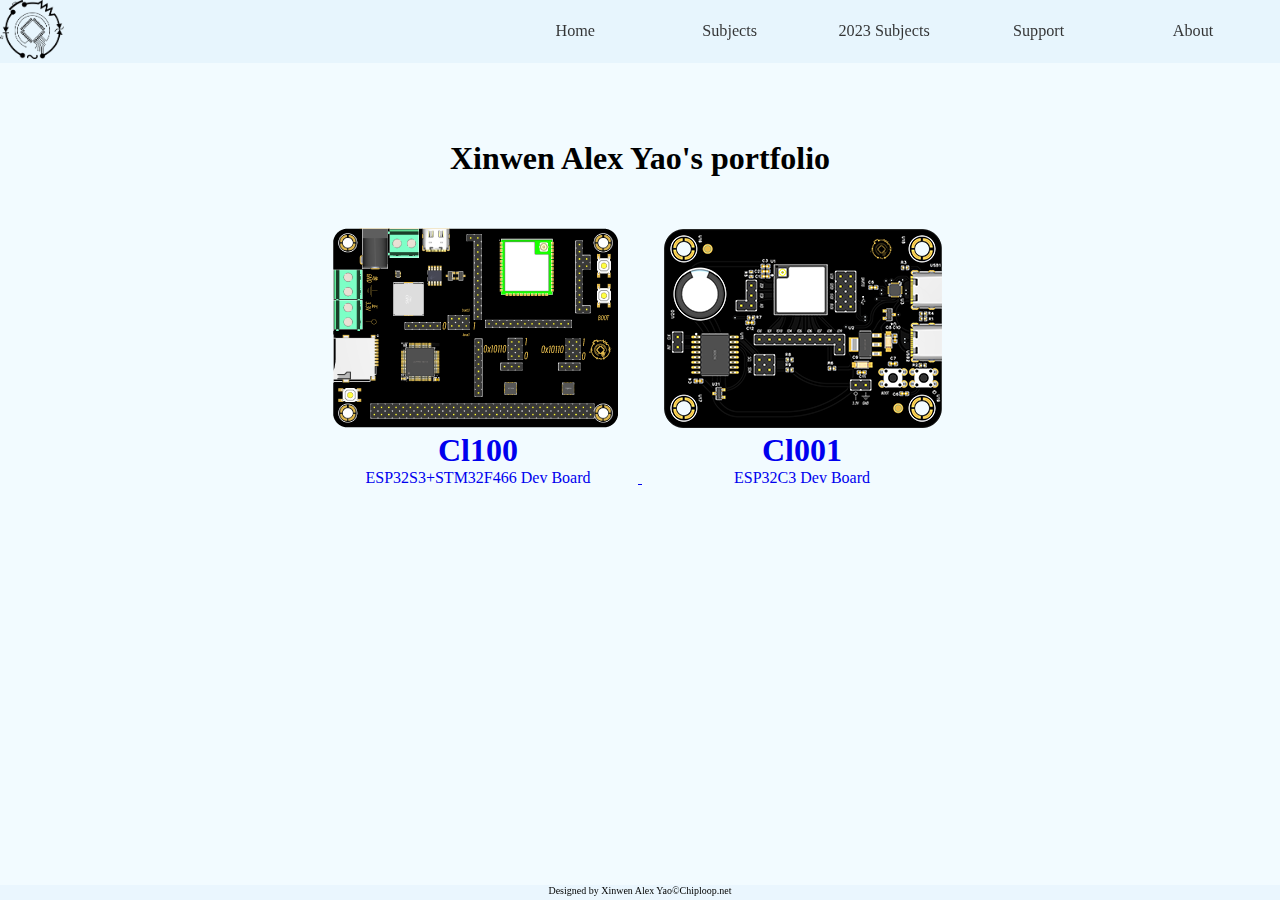
<file: index.html>
<!DOCTYPE html>
<html>
  <head>
    <meta charset="utf-8" />
    <title>Alexya's portfolio</title>
    <link type="text/css" rel="stylesheet" href="/css/nav.css" />
    <link type="text/css" rel="stylesheet" href="/css/base.css" />
    <script src="/js/jquery-3.6.0.min.js"></script>
    <link
      rel="shortcut icon"
      href="/images/chiploop tech-logo512.png"
      width="10"
      height="10"
    />
  </head>

  <body style="background-color: RGB(242, 251, 255); text-align: center">
    <div class="all">
      <div id="header"></div>
      <div class="main">
        <div>
          <h1 class="main-text">Xinwen Alex Yao's portfolio</h1>
        </div>
        <div class="main-block" style="margin-top: 4%">
          <span>
            <a href="cl100.html">
              <div class="sub-block">
                <img alt="X" src="images/ESP32S3+STM32F466_320_200.png" />
                <h1>Cl100</h1>
                <p>ESP32S3+STM32F466 Dev Board</p>
              </div>
            </a>
          </span>
          <a href="cl001.html">
            <div class="sub-block">
              <img alt="X" src="images/ESP32C3_320_200.png" />
              <h1>Cl001</h1>
              <p>ESP32C3 Dev Board</p>
            </div>
          </a>
        </div>
      </div>
      <div id="footer"></div>
    </div>
    <script>
      $("#header").load("/head/en-header.html");
      $("#footer").load("/footer/en-footer.html");
    </script>
  </body>
</html>
</file>
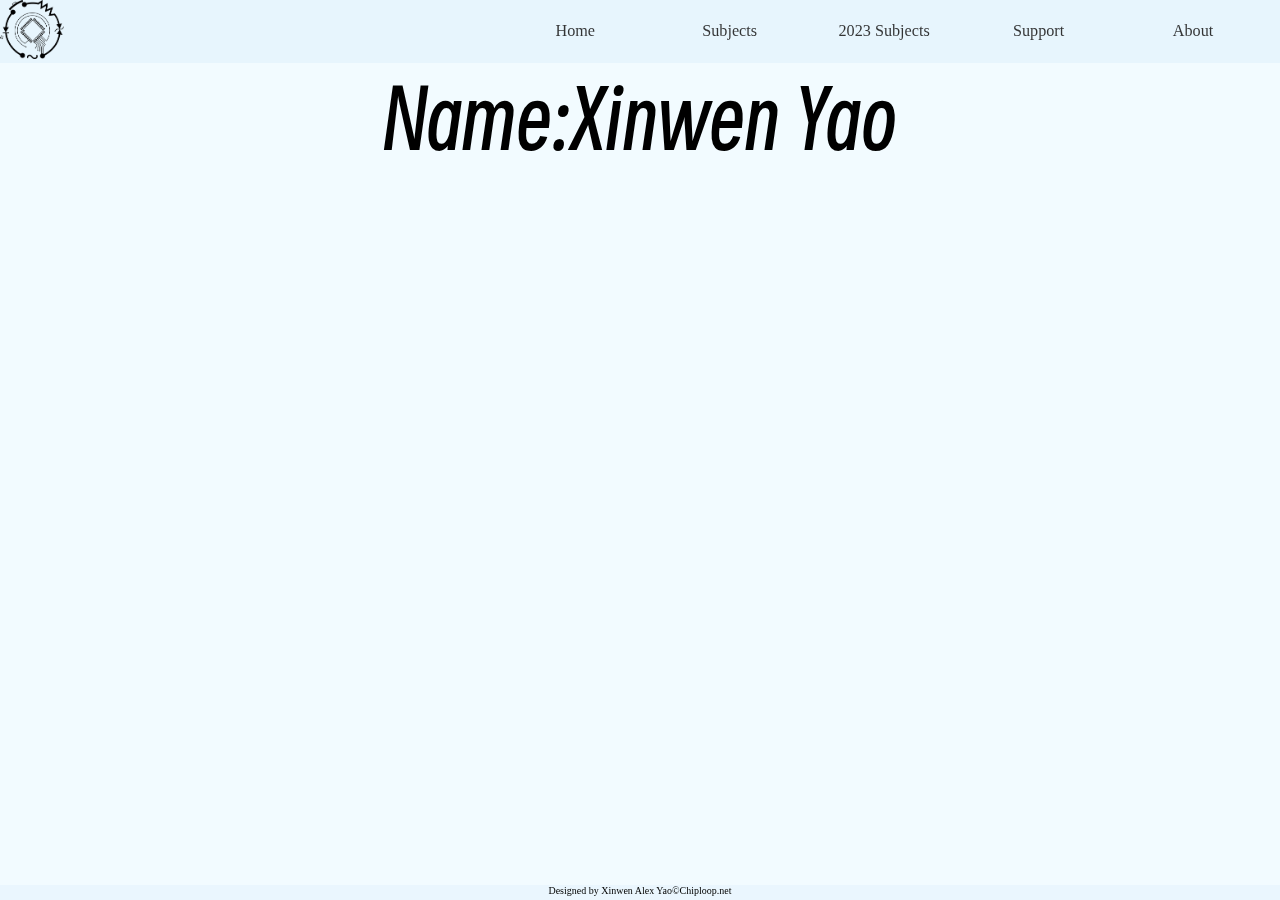
<file: about.html>
<!DOCTYPE html>
<html>
  <head>
    <meta charset="utf-8" />
    <title>About me</title>
    <link type="text/css" rel="stylesheet" href="/css/nav.css" />
    <link type="text/css" rel="stylesheet" href="/css/base.css" />
    <link type="text/css" rel="stylesheet" href="font/font.css" />
    <script src="/js/jquery-3.6.0.min.js"></script>
    <link
      rel="shortcut icon"
      href="/images/chiploop tech-logo512.png"
      width="10"
      height="10"
    />
  </head>

  <body style="background-color: RGB(242, 251, 255); text-align: center">
    <div class="all">
      <div id="header"></div>
      <div class="main">
        <div style="font-family: SmileySans">
          <p style="font-size: 5rem">Name:Xinwen Yao<br /></p>
        </div>
      </div>
      <div id="footer"></div>
    </div>
    <script>
      $("#header").load("/head/en-header.html");
      $("#footer").load("/footer/en-footer.html");
    </script>
  </body>
</html>
</file>
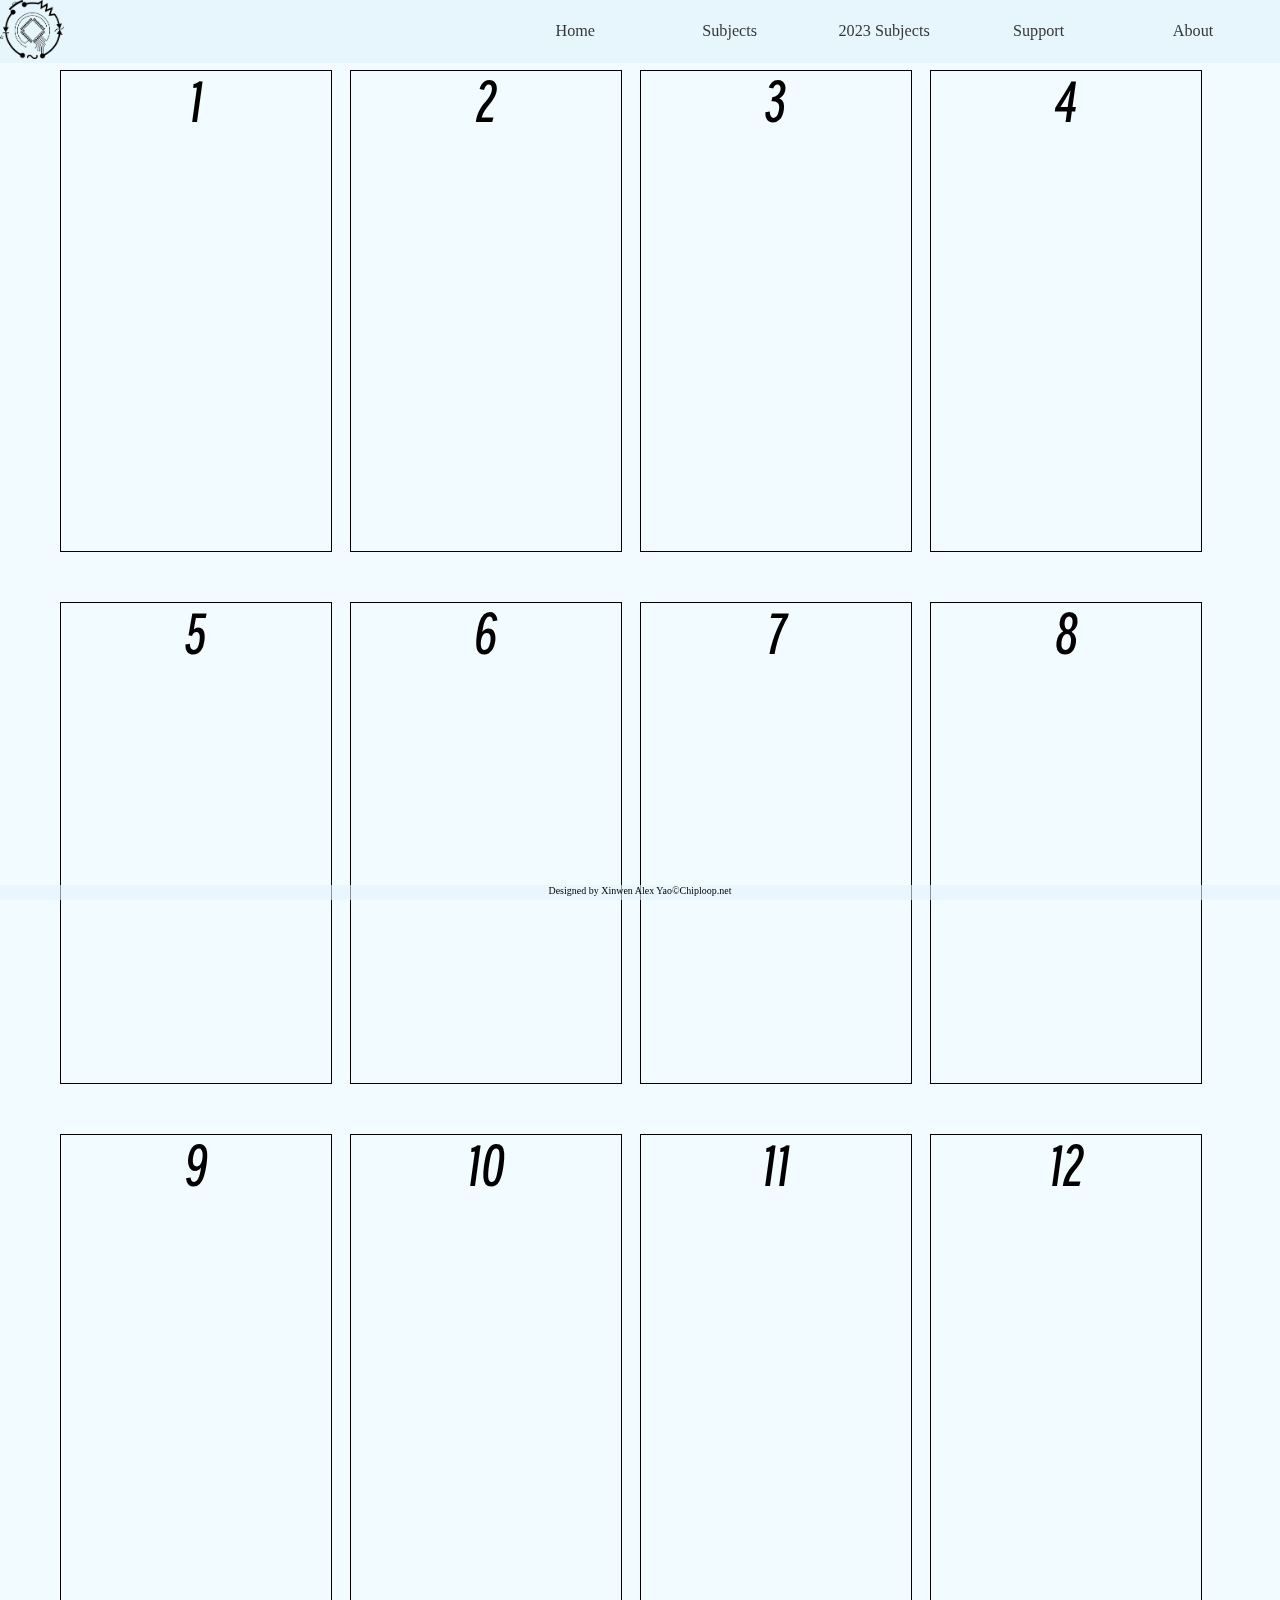
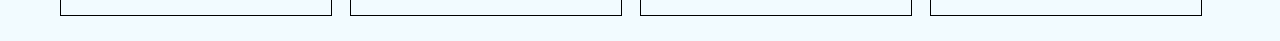
<file: demo.html>
<!DOCTYPE html>
<html>

<head>
    <meta charset="utf-8" />
    <title>About me</title>
    <link type="text/css" rel="stylesheet" href="/css/nav.css" />
    <link type="text/css" rel="stylesheet" href="/css/base.css" />
    <link type="text/css" rel="stylesheet" href="font/font.css" />
    <script src="/js/jquery-3.6.0.min.js"></script>
    <link rel="shortcut icon" href="/images/chiploop tech-logo512.png" width="10" height="10" />
    <style>
        .all {
            transform: all 0.2s;
        }
    </style>
</head>

<body style="background-color: RGB(242, 251, 255); text-align: center">
    <div class="all">
        <div id="header"></div>
        <div class="main" style="width: 100%;display: flex;">
            <div style="flex-grow: 0; width: 60px;"></div>
            <div id="left"
                style="display: grid;flex-grow: 1;grid-template-columns: repeat(auto-fill, 270px); gap: 50px 20px;">
                <div style="cursor: pointer;text-align: center;font-size: 50px;font-family: SmileySans; width: 270px; height: 480px; border: 1px solid black; display: table-cell; vertical-align: middle;"
                    onclick="myFunction()"> 1 </div>
                <div style="cursor: pointer;text-align: center;font-size: 50px;font-family: SmileySans; width: 270px; height: 480px;border: 1px solid black;display: table-cell; vertical-align: middle;"
                    onclick="myFunction()" width="270px" height="480px"> 2 </div>
                <div style="cursor: pointer;text-align: center;font-size: 50px;font-family: SmileySans; width: 270px; height: 480px;border: 1px solid black;display: table-cell; vertical-align: middle;"
                    onclick="myFunction()" width="270px" height="480px"> 3 </div>
                <div style="cursor: pointer;text-align: center;font-size: 50px;font-family: SmileySans; width: 270px; height: 480px;border: 1px solid black;display: table-cell; vertical-align: middle;"
                    onclick="myFunction()" width="270px" height="480px"> 4 </div>
                <div style="cursor: pointer;text-align: center;font-size: 50px;font-family: SmileySans; width: 270px; height: 480px;border: 1px solid black;display: table-cell; vertical-align: middle;"
                    onclick="myFunction()" width="270px" height="480px"> 5 </div>
                <div style="cursor: pointer;text-align: center;font-size: 50px;font-family: SmileySans; width: 270px; height: 480px;border: 1px solid black;display: table-cell; vertical-align: middle;"
                    onclick="myFunction()" width="270px" height="480px"> 6 </div>
                <div style="cursor: pointer;text-align: center;font-size: 50px;font-family: SmileySans; width: 270px; height: 480px;border: 1px solid black;display: table-cell; vertical-align: middle;"
                    onclick="myFunction()" width="270px" height="480px"> 7 </div>
                <div style="cursor: pointer;text-align: center;font-size: 50px;font-family: SmileySans; width: 270px; height: 480px;border: 1px solid black;display: table-cell; vertical-align: middle;"
                    onclick="myFunction()" width="270px" height="480px"> 8 </div>
                <div style="cursor: pointer;text-align: center;font-size: 50px;font-family: SmileySans; width: 270px; height: 480px;border: 1px solid black;display: table-cell; vertical-align: middle;"
                    onclick="myFunction()" width="270px" height="480px"> 9 </div>
                <div style="cursor: pointer;text-align: center;font-size: 50px;font-family: SmileySans; width: 270px; height: 480px;border: 1px solid black;display: table-cell; vertical-align: middle;"
                    onclick="myFunction()" width="270px" height="480px"> 10 </div>
                <div style="cursor: pointer;text-align: center;font-size: 50px;font-family: SmileySans; width: 270px; height: 480px;border: 1px solid black;display: table-cell; vertical-align: middle;"
                    onclick="myFunction()" width="270px" height="480px"> 11 </div>
                <div style="cursor: pointer;text-align: center;font-size: 50px;font-family: SmileySans; width: 270px; height: 480px;border: 1px solid black;display: table-cell; vertical-align: middle;"
                    onclick="myFunction()" width="270px" height="480px"> 12 </div>
            </div>
            <div id="right" style="flex-grow: 0;width: 0px;font-size: 50px;font-family: SmileySans;">
                简介：
            </div>
        </div>
        <div id="footer"></div>
    </div>
    <script>
        $("#header").load("/head/en-header.html");
        $("#footer").load("/footer/en-footer.html");
    </script>


    <script>
        var right = document.querySelector('#right')
        var flag = 0;
        function sleep(ms) {
            return new Promise(resolve => setTimeout(resolve, ms));
        }
        async function myFunction() {
            if (flag == 0) {
                right.style.display = "block";
                right.style.borderLeft = "1px solid black";
                flag = 1;
                for (i = 0; i < 500; i += 10) {
                    await sleep(10);
                    right.style.width = i.toString() + 'px';
                }
            } else {
                flag = 0;
                for (i = 500; i >= 0; i -= 10) {
                    await sleep(10);
                    right.style.width = i.toString() + 'px';
                }
                right.style.borderLeft = "";
                right.style.display = "none";
            }
        }
    </script>
</body>

</html>
</file>
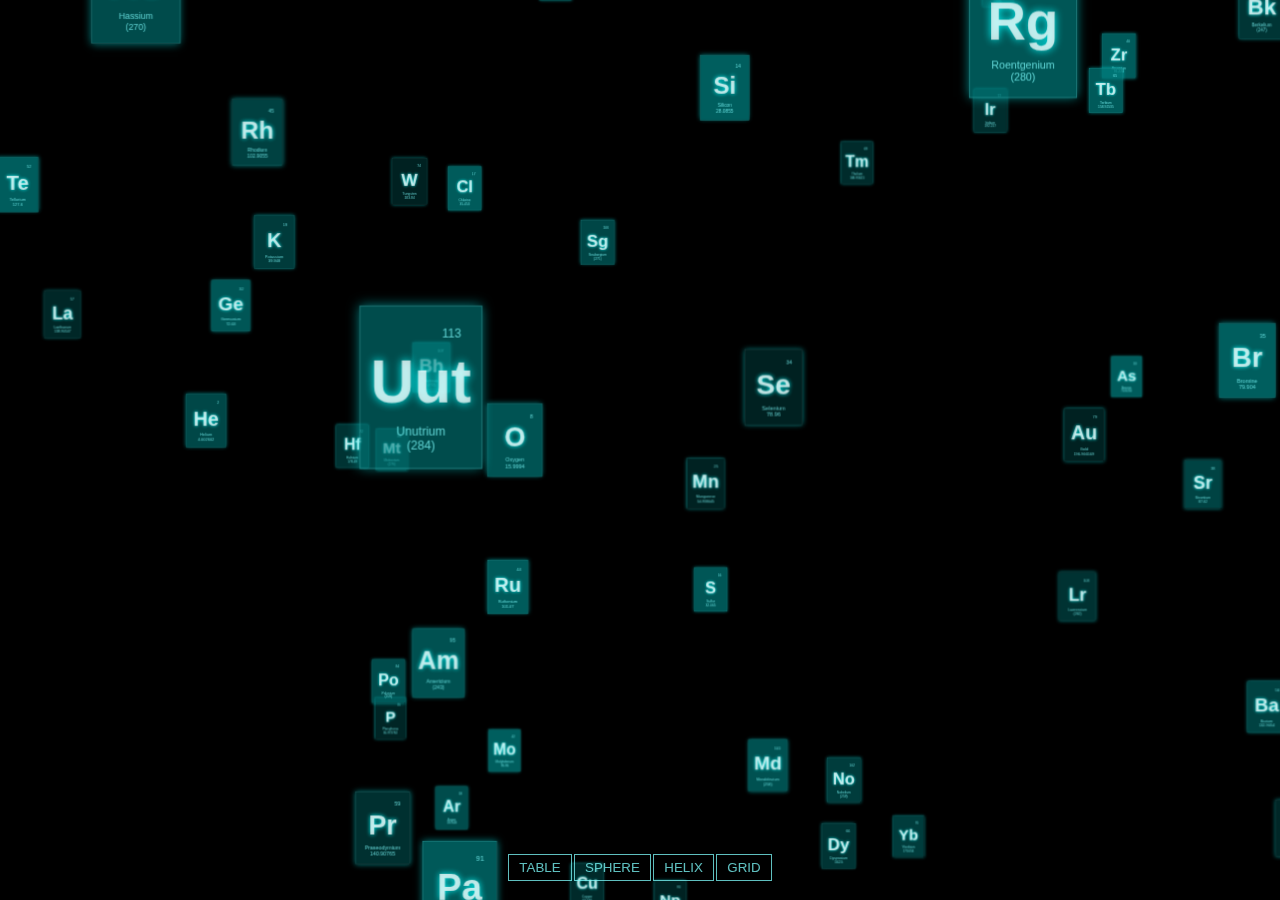
<file: predic.html>
<!DOCTYPE html>
<html>
<head>
<meta charset="utf-8">
<meta name="viewport" content="width=device-width, user-scalable=no, minimum-scale=1.0, maximum-scale=1.0">
<title>
 3D-elements
</title>
<style>
html, body {
	height: 100%;
}

body {
	background-color: #000000;
	margin: 0;
	font-family: Helvetica, sans-serif;;
	overflow: hidden;
}

a {
	color: #ffffff;
}

#info {
	position: absolute;
	width: 100%;
	color: #ffffff;
	padding: 5px;
	font-family: Monospace;
	font-size: 13px;
	font-weight: bold;
	text-align: center;
	z-index: 1;
}

#menu {
	position: absolute;
	bottom: 20px;
	width: 100%;
	text-align: center;
}

.element {
	width: 120px;
	height: 160px;
	box-shadow: 0px 0px 12px rgba(0,255,255,0.5);
	border: 1px solid rgba(127,255,255,0.25);
	text-align: center;
	cursor: default;
}

.element:hover {
	box-shadow: 0px 0px 12px rgba(0,255,255,0.75);
	border: 1px solid rgba(127,255,255,0.75);
}

	.element .number {
		position: absolute;
		top: 20px;
		right: 20px;
		font-size: 12px;
		color: rgba(127,255,255,0.75);
	}

	.element .symbol {
		position: absolute;
		top: 40px;
		left: 0px;
		right: 0px;
		font-size: 60px;
		font-weight: bold;
		color: rgba(255,255,255,0.75);
		text-shadow: 0 0 10px rgba(0,255,255,0.95);
	}

	.element .details {
		position: absolute;
		bottom: 15px;
		left: 0px;
		right: 0px;
		font-size: 12px;
		color: rgba(127,255,255,0.75);
	}

button {
	color: rgba(127,255,255,0.75);
	background: transparent;
	outline: 1px solid rgba(127,255,255,0.75);
	border: 0px;
	padding: 5px 10px;
	cursor: pointer;
}
button:hover {
	background-color: rgba(0,255,255,0.5);
}
button:active {
	color: #000000;
	background-color: rgba(0,255,255,0.75);
}
</style>
</head>
<body>
<script src="js/three.min.js"></script>
<script src="js/tween.min.js"></script>
<script src="js/TrackballControls.js"></script>
<script src="js/CSS3DRenderer.js"></script>

<div id="container"></div>
<div id="menu">
<button id="table">TABLE</button>
<button id="sphere">SPHERE</button>
<button id="helix">HELIX</button>
<button id="grid">GRID</button>
</div>

<script>

var table = [
	"H", "Hydrogen", "1.00794", 1, 1,
	"He", "Helium", "4.002602", 18, 1,
	"Li", "Lithium", "6.941", 1, 2,
	"Be", "Beryllium", "9.012182", 2, 2,
	"B", "Boron", "10.811", 13, 2,
	"C", "Carbon", "12.0107", 14, 2,
	"N", "Nitrogen", "14.0067", 15, 2,
	"O", "Oxygen", "15.9994", 16, 2,
	"F", "Fluorine", "18.9984032", 17, 2,
	"Ne", "Neon", "20.1797", 18, 2,
	"Na", "Sodium", "22.98976...", 1, 3,
	"Mg", "Magnesium", "24.305", 2, 3,
	"Al", "Aluminium", "26.9815386", 13, 3,
	"Si", "Silicon", "28.0855", 14, 3,
	"P", "Phosphorus", "30.973762", 15, 3,
	"S", "Sulfur", "32.065", 16, 3,
	"Cl", "Chlorine", "35.453", 17, 3,
	"Ar", "Argon", "39.948", 18, 3,
	"K", "Potassium", "39.948", 1, 4,
	"Ca", "Calcium", "40.078", 2, 4,
	"Sc", "Scandium", "44.955912", 3, 4,
	"Ti", "Titanium", "47.867", 4, 4,
	"V", "Vanadium", "50.9415", 5, 4,
	"Cr", "Chromium", "51.9961", 6, 4,
	"Mn", "Manganese", "54.938045", 7, 4,
	"Fe", "Iron", "55.845", 8, 4,
	"Co", "Cobalt", "58.933195", 9, 4,
	"Ni", "Nickel", "58.6934", 10, 4,
	"Cu", "Copper", "63.546", 11, 4,
	"Zn", "Zinc", "65.38", 12, 4,
	"Ga", "Gallium", "69.723", 13, 4,
	"Ge", "Germanium", "72.63", 14, 4,
	"As", "Arsenic", "74.9216", 15, 4,
	"Se", "Selenium", "78.96", 16, 4,
	"Br", "Bromine", "79.904", 17, 4,
	"Kr", "Krypton", "83.798", 18, 4,
	"Rb", "Rubidium", "85.4678", 1, 5,
	"Sr", "Strontium", "87.62", 2, 5,
	"Y", "Yttrium", "88.90585", 3, 5,
	"Zr", "Zirconium", "91.224", 4, 5,
	"Nb", "Niobium", "92.90628", 5, 5,
	"Mo", "Molybdenum", "95.96", 6, 5,
	"Tc", "Technetium", "(98)", 7, 5,
	"Ru", "Ruthenium", "101.07", 8, 5,
	"Rh", "Rhodium", "102.9055", 9, 5,
	"Pd", "Palladium", "106.42", 10, 5,
	"Ag", "Silver", "107.8682", 11, 5,
	"Cd", "Cadmium", "112.411", 12, 5,
	"In", "Indium", "114.818", 13, 5,
	"Sn", "Tin", "118.71", 14, 5,
	"Sb", "Antimony", "121.76", 15, 5,
	"Te", "Tellurium", "127.6", 16, 5,
	"I", "Iodine", "126.90447", 17, 5,
	"Xe", "Xenon", "131.293", 18, 5,
	"Cs", "Caesium", "132.9054", 1, 6,
	"Ba", "Barium", "132.9054", 2, 6,
	"La", "Lanthanum", "138.90547", 4, 9,
	"Ce", "Cerium", "140.116", 5, 9,
	"Pr", "Praseodymium", "140.90765", 6, 9,
	"Nd", "Neodymium", "144.242", 7, 9,
	"Pm", "Promethium", "(145)", 8, 9,
	"Sm", "Samarium", "150.36", 9, 9,
	"Eu", "Europium", "151.964", 10, 9,
	"Gd", "Gadolinium", "157.25", 11, 9,
	"Tb", "Terbium", "158.92535", 12, 9,
	"Dy", "Dysprosium", "162.5", 13, 9,
	"Ho", "Holmium", "164.93032", 14, 9,
	"Er", "Erbium", "167.259", 15, 9,
	"Tm", "Thulium", "168.93421", 16, 9,
	"Yb", "Ytterbium", "173.054", 17, 9,
	"Lu", "Lutetium", "174.9668", 18, 9,
	"Hf", "Hafnium", "178.49", 4, 6,
	"Ta", "Tantalum", "180.94788", 5, 6,
	"W", "Tungsten", "183.84", 6, 6,
	"Re", "Rhenium", "186.207", 7, 6,
	"Os", "Osmium", "190.23", 8, 6,
	"Ir", "Iridium", "192.217", 9, 6,
	"Pt", "Platinum", "195.084", 10, 6,
	"Au", "Gold", "196.966569", 11, 6,
	"Hg", "Mercury", "200.59", 12, 6,
	"Tl", "Thallium", "204.3833", 13, 6,
	"Pb", "Lead", "207.2", 14, 6,
	"Bi", "Bismuth", "208.9804", 15, 6,
	"Po", "Polonium", "(209)", 16, 6,
	"At", "Astatine", "(210)", 17, 6,
	"Rn", "Radon", "(222)", 18, 6,
	"Fr", "Francium", "(223)", 1, 7,
	"Ra", "Radium", "(226)", 2, 7,
	"Ac", "Actinium", "(227)", 4, 10,
	"Th", "Thorium", "232.03806", 5, 10,
	"Pa", "Protactinium", "231.0588", 6, 10,
	"U", "Uranium", "238.02891", 7, 10,
	"Np", "Neptunium", "(237)", 8, 10,
	"Pu", "Plutonium", "(244)", 9, 10,
	"Am", "Americium", "(243)", 10, 10,
	"Cm", "Curium", "(247)", 11, 10,
	"Bk", "Berkelium", "(247)", 12, 10,
	"Cf", "Californium", "(251)", 13, 10,
	"Es", "Einstenium", "(252)", 14, 10,
	"Fm", "Fermium", "(257)", 15, 10,
	"Md", "Mendelevium", "(258)", 16, 10,
	"No", "Nobelium", "(259)", 17, 10,
	"Lr", "Lawrencium", "(262)", 18, 10,
	"Rf", "Rutherfordium", "(267)", 4, 7,
	"Db", "Dubnium", "(268)", 5, 7,
	"Sg", "Seaborgium", "(271)", 6, 7,
	"Bh", "Bohrium", "(272)", 7, 7,
	"Hs", "Hassium", "(270)", 8, 7,
	"Mt", "Meitnerium", "(276)", 9, 7,
	"Ds", "Darmstadium", "(281)", 10, 7,
	"Rg", "Roentgenium", "(280)", 11, 7,
	"Cn", "Copernicium", "(285)", 12, 7,
	"Uut", "Unutrium", "(284)", 13, 7,
	"Fl", "Flerovium", "(289)", 14, 7,
	"Uup", "Ununpentium", "(288)", 15, 7,
	"Lv", "Livermorium", "(293)", 16, 7,
	"Uus", "Ununseptium", "(294)", 17, 7,
	"Uuo", "Ununoctium", "(294)", 18, 7
];

var camera, scene, renderer;
var controls;

var objects = [];
var targets = { table: [], sphere: [], helix: [], grid: [] };

init();
animate();

function init() {

	camera = new THREE.PerspectiveCamera( 40, window.innerWidth / window.innerHeight, 1, 10000 );
	camera.position.z = 3000;

	scene = new THREE.Scene();

	// table

	for ( var i = 0; i < table.length; i += 5 ) {

		var element = document.createElement( 'div' );
		element.className = 'element';
		element.style.backgroundColor = 'rgba(0,127,127,' + ( Math.random() * 0.5 + 0.25 ) + ')';

		var number = document.createElement( 'div' );
		number.className = 'number';
		number.textContent = (i/5) + 1;
		element.appendChild( number );

		var symbol = document.createElement( 'div' );
		symbol.className = 'symbol';
		symbol.textContent = table[ i ];
		element.appendChild( symbol );

		var details = document.createElement( 'div' );
		details.className = 'details';
		details.innerHTML = table[ i + 1 ] + '<br>' + table[ i + 2 ];
		element.appendChild( details );

		var object = new THREE.CSS3DObject( element );
		object.position.x = Math.random() * 4000 - 2000;
		object.position.y = Math.random() * 4000 - 2000;
		object.position.z = Math.random() * 4000 - 2000;
		scene.add( object );

		objects.push( object );

		//

		var object = new THREE.Object3D();
		object.position.x = ( table[ i + 3 ] * 140 ) - 1330;
		object.position.y = - ( table[ i + 4 ] * 180 ) + 990;

		targets.table.push( object );

	}

	// sphere

	var vector = new THREE.Vector3();

	for ( var i = 0, l = objects.length; i < l; i ++ ) {

		var phi = Math.acos( -1 + ( 2 * i ) / l );
		var theta = Math.sqrt( l * Math.PI ) * phi;

		var object = new THREE.Object3D();

		object.position.x = 800 * Math.cos( theta ) * Math.sin( phi );
		object.position.y = 800 * Math.sin( theta ) * Math.sin( phi );
		object.position.z = 800 * Math.cos( phi );

		vector.copy( object.position ).multiplyScalar( 2 );

		object.lookAt( vector );

		targets.sphere.push( object );

	}

	// helix

	var vector = new THREE.Vector3();

	for ( var i = 0, l = objects.length; i < l; i ++ ) {

		var phi = i * 0.175 + Math.PI;

		var object = new THREE.Object3D();

		object.position.x = 900 * Math.sin( phi );
		object.position.y = - ( i * 8 ) + 450;
		object.position.z = 900 * Math.cos( phi );

		vector.x = object.position.x * 2;
		vector.y = object.position.y;
		vector.z = object.position.z * 2;

		object.lookAt( vector );

		targets.helix.push( object );

	}

	// grid

	for ( var i = 0; i < objects.length; i ++ ) {

		var object = new THREE.Object3D();

		object.position.x = ( ( i % 5 ) * 400 ) - 800;
		object.position.y = ( - ( Math.floor( i / 5 ) % 5 ) * 400 ) + 800;
		object.position.z = ( Math.floor( i / 25 ) ) * 1000 - 2000;

		targets.grid.push( object );

	}

	//

	renderer = new THREE.CSS3DRenderer();
	renderer.setSize( window.innerWidth, window.innerHeight );
	renderer.domElement.style.position = 'absolute';
	document.getElementById( 'container' ).appendChild( renderer.domElement );

	//

	controls = new THREE.TrackballControls( camera, renderer.domElement );
	controls.rotateSpeed = 0.5;
	controls.minDistance = 500;
	controls.maxDistance = 6000;
	controls.addEventListener( 'change', render );

	var button = document.getElementById( 'table' );
	button.addEventListener( 'click', function ( event ) {

		transform( targets.table, 2000 );

	}, false );

	var button = document.getElementById( 'sphere' );
	button.addEventListener( 'click', function ( event ) {

		transform( targets.sphere, 2000 );

	}, false );

	var button = document.getElementById( 'helix' );
	button.addEventListener( 'click', function ( event ) {

		transform( targets.helix, 2000 );

	}, false );

	var button = document.getElementById( 'grid' );
	button.addEventListener( 'click', function ( event ) {

		transform( targets.grid, 2000 );

	}, false );

	transform( targets.table, 5000 );

	//

	window.addEventListener( 'resize', onWindowResize, false );

}

function transform( targets, duration ) {

	TWEEN.removeAll();

	for ( var i = 0; i < objects.length; i ++ ) {

		var object = objects[ i ];
		var target = targets[ i ];

		new TWEEN.Tween( object.position )
			.to( { x: target.position.x, y: target.position.y, z: target.position.z }, Math.random() * duration + duration )
			.easing( TWEEN.Easing.Exponential.InOut )
			.start();

		new TWEEN.Tween( object.rotation )
			.to( { x: target.rotation.x, y: target.rotation.y, z: target.rotation.z }, Math.random() * duration + duration )
			.easing( TWEEN.Easing.Exponential.InOut )
			.start();

	}

	new TWEEN.Tween( this )
		.to( {}, duration * 2 )
		.onUpdate( render )
		.start();

}

function onWindowResize() {

	camera.aspect = window.innerWidth / window.innerHeight;
	camera.updateProjectionMatrix();

	renderer.setSize( window.innerWidth, window.innerHeight );

	render();

}

function animate() {

	requestAnimationFrame( animate );

	TWEEN.update();

	controls.update();

}

function render() {

	renderer.render( scene, camera );

}

</script>
</body>
</html>
</file>
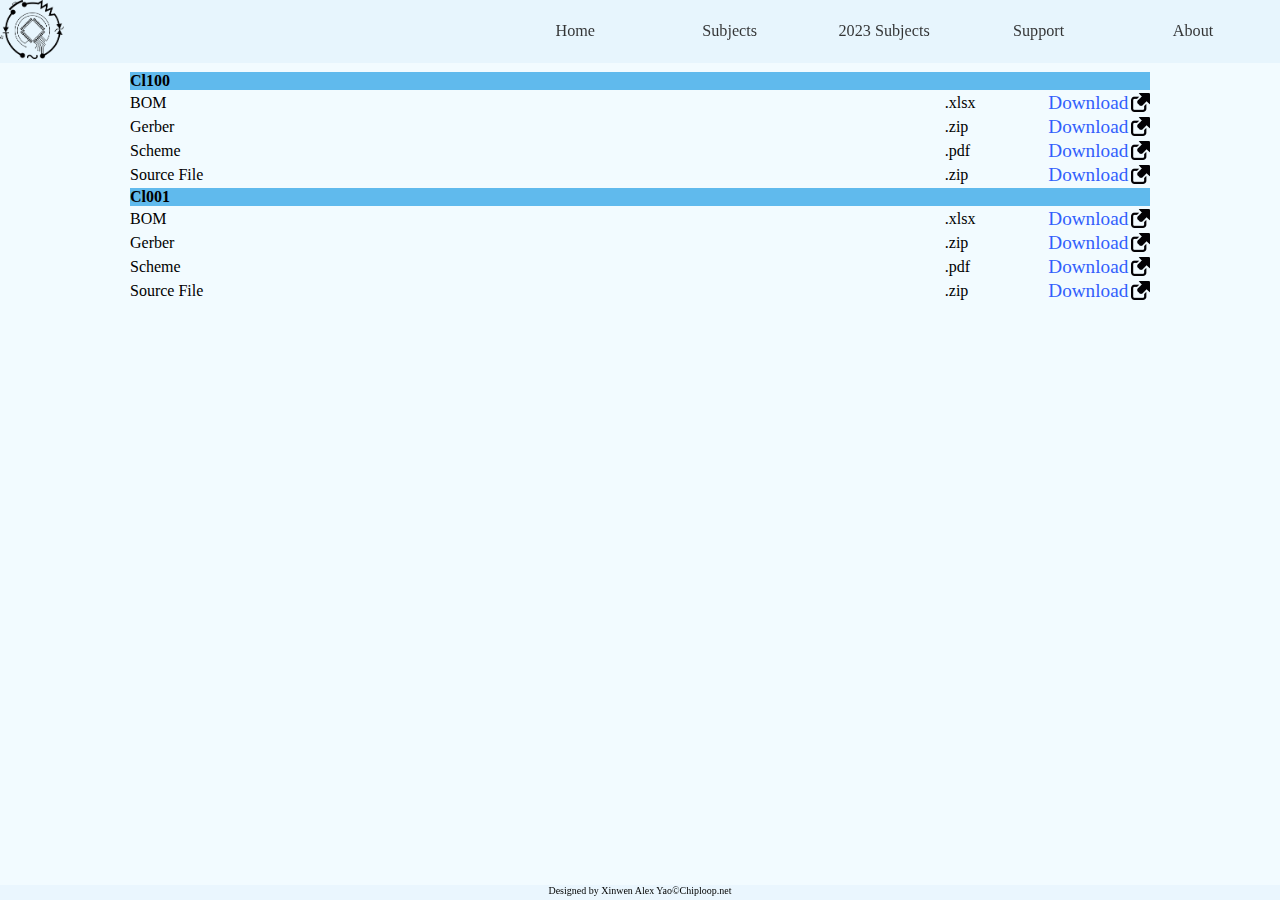
<file: support.html>
<!DOCTYPE html>
<html>
  <head>
    <meta charset="utf-8" />
    <title>Chiploop Tech</title>
    <link type="text/css" rel="stylesheet" href="/css/nav.css" />
    <link type="text/css" rel="stylesheet" href="/css/base.css" />
    <script src="/js/jquery-3.6.0.min.js"></script>
    <link
      rel="shortcut icon"
      href="/images/chiploop tech-logo512.png"
      width="10"
      height="10"
    />
  </head>

  <body style="background-color: RGB(242, 251, 255); text-align: center">
    <div class="all">
      <div id="header"></div>
      <div class="main">
        <div style="width: 80%; margin-left: 10%; text-align: left">
          <table width="100%" style="display: table">
            <tr>
              <th class="intro-th" colspan="3">Cl100</th>
            </tr>
            <tr>
              <td class="text-td">BOM</td>
              <td class="filetype-td">.xlsx</td>
              <td class="download-td">
                <a
                  class="Elink"
                  href="downloads/BOM_Board1_PCB2_2023-05-30.xlsx"
                  >Download</a
                >
              </td>
            </tr>
            <tr>
              <td>Gerber</td>
              <td>.zip</td>
              <td class="download-td">
                <a class="Elink" href="downloads/Gerber_PCB2_2023-05-30.zip"
                  >Download</a
                >
              </td>
            </tr>
            <tr>
              <td>Scheme</td>
              <td>.pdf</td>
              <td class="download-td">
                <a
                  class="Elink"
                  href="downloads/1acf8fd9-ff13-43b8-810e-de6fb52d85e6.pdf"
                  >Download</a
                >
              </td>
            </tr>
            <tr>
              <td>Source File</td>
              <td>.zip</td>
              <td class="download-td">
                <a class="Elink" href="downloads/ProProject_esp32s3+stm32f4.zip"
                  >Download</a
                >
              </td>
            </tr>
            <tr>
              <th class="intro-th" colspan="3">Cl001</th>
            </tr>
            <tr>
              <td class="text-td">BOM</td>
              <td class="filetype-td">.xlsx</td>
              <td class="download-td">
                <a
                  class="Elink"
                  href="downloads/BOM_Board1_Schematic1_2023-05-31.xlsx"
                  >Download</a
                >
              </td>
            </tr>
            <tr>
              <td>Gerber</td>
              <td>.zip</td>
              <td class="download-td">
                <a class="Elink" href="downloads/Gerber_PCB1_2023-05-31.zip"
                  >Download</a
                >
              </td>
            </tr>
            <tr>
              <td>Scheme</td>
              <td>.pdf</td>
              <td class="download-td">
                <a class="Elink" href="downloads/SCH_Schematic1_2023-05-31.pdf"
                  >Download</a
                >
              </td>
            </tr>
            <tr>
              <td>Source File</td>
              <td>.zip</td>
              <td class="download-td">
                <a
                  class="Elink"
                  href="downloads/ProProject_esp32c3_2023-05-31.zip"
                  >Download</a
                >
              </td>
            </tr>
          </table>
        </div>
      </div>
      <div id="footer"></div>
    </div>
    <script>
      $("#header").load("/head/en-header.html");
      $("#footer").load("/footer/en-footer.html");
    </script>
  </body>
</html>
</file>
<file: css/nav.css>
.nav-maindiv-title{
    position: fixed;
    background-color: rgba(229,244,253,0.90);
    height: 7%;
    width: 100%;
    padding: 0px;
    text-align: center;
    display: -webkit-flex; /* Safari */
    display: flex;
    align-items: flex-start;
}
.nav-logo{
    height: 93%;
    display: flex;
    flex-grow: 0;
}
.nav-logo > a{
    height: 100%;
}
.nav-logo > a > img{
    height: 100%;
}
.nav-main-ul{
    display: flex;
    height: 100%;
    flex-grow: 1;
    align-items: center;
    margin-left: auto;
    justify-content:flex-end;
}
.nav-main-ul > li{
    margin-right: 1.6%;
    margin-top: 0px;
    display: flex;
    justify-content: center;
    align-items: center;
    flex-grow: 1;
    max-width: calc(15vmin);
}
.nav-nodrop{
    height: 60%;
}
.nav-nodrop > a{
    height: 100%;
    width: 100%;
    display: flex;
    font-size: calc(1.8vmin);
    color: rgba(31, 31, 31, 0.90);
    text-decoration: none;
    transition: all 0.6s;
    line-height: 100%;
    justify-content: center;
    align-items: center;
    border-radius: calc(1.5vmin);
}
.nav-nodrop > a:hover{
    background-color: #60baed30;
    color: white;
    text-shadow: 2px 2px 3px rgb(0 0 0 / 30%);
}
.nav-dropdown > a{
    height: 60%;
    width: 100%;
    display: flex;
    font-size: calc(1.8vmin);
    color: rgba(31, 31, 31, 0.90);
    text-decoration: none;
    transition:all 0.6s;
    line-height: 100%;
    justify-content: center;
    align-items: center;
    border-radius: calc(1.5vmin);
}
.nav-dropdown > a:hover{
    background-color: #60baed30;
    color: white;
    text-shadow: 2px 2px 3px rgb(0 0 0 / 30%);
}
.nav-dropdown{
    flex-direction:column;
    height: 100%;
}
.nav-dropdown-items{
    background-color: rgba(229,244,253,0.90);
    position: fixed;
    top:0px;
    margin-top: calc(6vh);
    width: 100%;
    max-width: calc(15vmin);
    transition: opacity 0.6s, visibility 0.2s;
    visibility: hidden;
    opacity: 0;
/*
    display: none;
*/
}
.nav-dropdown:hover .nav-dropdown-items{
    visibility:visible;
    opacity: 1;
/*
    display: block;
*/
}
.nav-dropdown-items:hover{
    visibility:visible;
    opacity: 1;
    /*
    display: block;
    */
}
.nav-dropdown-items > ul > li{
    list-style-type: none;
    height: calc(4.2vh);
}
.nav-dropdown-items > ul > li > a{
    transition:all 0.6s;
    display: block;
    height: 100%;
    font-size: calc(1.8vmin);
    color: rgba(31, 31, 31, 0.90);
    line-height: calc(4.2vh);
    border-radius: calc(1.5vmin);
    text-decoration: none;
}
.nav-dropdown-items > ul > li > a:hover{
    background-color: #60baed30;
    color: white;
    text-shadow: 2px 2px 3px rgb(0 0 0 / 30%);
}
</file>
<file: css/base.css>
* {
    margin: 0;
    padding: 0;
}
html, body {
    height: 100%;
}
.all {
    position: relative;
    height: auto;
    min-height: 100%;
}
.main {
    padding-bottom: 25px;
    height: auto;
    padding-top: 70px;
}
.main-text {
    text-align: center;
    margin-top: 70px;
}
.footer {
    width: 100%;
    height: 15px;
    left: 0;
    position: absolute;
    bottom: 0;
}
.titlelink {
    font-family: STKaiti;
    color: RGB(0, 0, 238);
    text-decoration: none;
}
.titlelink:link {
    font-family: STKaiti;
    color: RGB(0, 0, 238);
    text-decoration: none;
}
.titlelink:visited {
    font-family: STKaiti;
    color: RGB(0, 0, 238);
    text-decoration: none;
}
.titlelink:active {
    font-family: STKaiti;
    color: RGB(0, 0, 238);
    text-decoration: none;
}
.link {
    text-decoration: none;
    font-family: STKaiti;
    text-align: center;
    font-size: 20px;
    margin-top: 10px;
    color: #315efc;
}
.link:hover {
    font-family: STKaiti;
    text-align: center;
    font-size: 20px;
    margin-top: 10px;
    color: #1fb87f;
    text-decoration: none;
}
.link:visited {
    font-family: STKaiti;
    text-align: center;
    font-size: 20px;
    margin-top: 10px;
    color: #1fb87f;
}
.Elink {
    background-color: transparent;
    text-decoration: none;
    font-family: STKaiti;
    text-align: center;
    font-size: 1.5vw;
    margin-top: 10px;
    color: #315efc;
    background-image: url(/images/external-link.png);
    background-position: center right;
    background-repeat: no-repeat;
    padding-right: 1.7vw;
    background-size: 1.5vw 1.5vw;
}
.Elink:hover {
    font-family: STKaiti;
    text-align: center;
    font-size: 1.5vw;
    margin-top: 10px;
    color: #1fb87f;
    text-decoration: none;
}
.Elink:visited {
    font-family: STKaiti;
    text-align: center;
    font-size: 1.5vw;
    margin-top: 10px;
    color: #1fb87f;
}
.time {
    font-family: STKaiti;
    font-size: 5vw;
}
.main-block{
}
.text {
    font-family: STKaiti;
    font-size: 2vw;
}
.div-text {
    width: 80%;
    height: 40%;
    text-align: left;
    margin: 0 auto;
}
.title-text{
    margin:0 auto;
}
.fieldset-main-text{
    border:solid #e5f4fd 5px;
    display: inline-block;
    border-radius: 20px;
}
.sub-block{
    width: 320px;
    margin: auto;
    display: inline-block;
}
.mid-sub-block{
    width: 32%;
    margin: auto;
    display: inline-block;
}
.mid-sub-block-img{
    width: 40%;
    margin: auto;
    display: inline-block;
}
.mid-sub-text{
    width: 55%;
    margin: auto;
    display: inline-block;
    text-align: left;
    padding-left: 4%;
    vertical-align: top;
}
.friend-link-sub-block{
    width: 45%;
    margin: auto;
    display: inline-block;
    background-color: rgba(96,186,237,0.2);
    border: 2px solid;
    border-color: rgba(96,186,237,0.6);
    border-radius: 10px;
}
.friend-link-sub-block:hover{
    width: 45%;
    margin: auto;
    display: inline-block;
    background-color: rgba(96,186,237,0.4);
    border: 2px solid;
    border-color: rgba(96,186,237,0.4);
    border-radius: 9px;
}
.intro-th{
    background-color: rgba(96,186,237,1);
    width: 100%;
}
.intro-td{
    width: 100%;
}
.text-td{
    width: 80%;
}
.filetype-td{
    width: 5%;
}
.download-td{
    width: 15%;
    text-align: right;
}
</file>
<file: font/font.css>
/* CSS Document */
@font-face {
    font-family: SmileySans;
    src:url("SmileySans-Oblique.ttf.woff2");
    font-weight: normal;
    font-style: normal;
}
</file>
